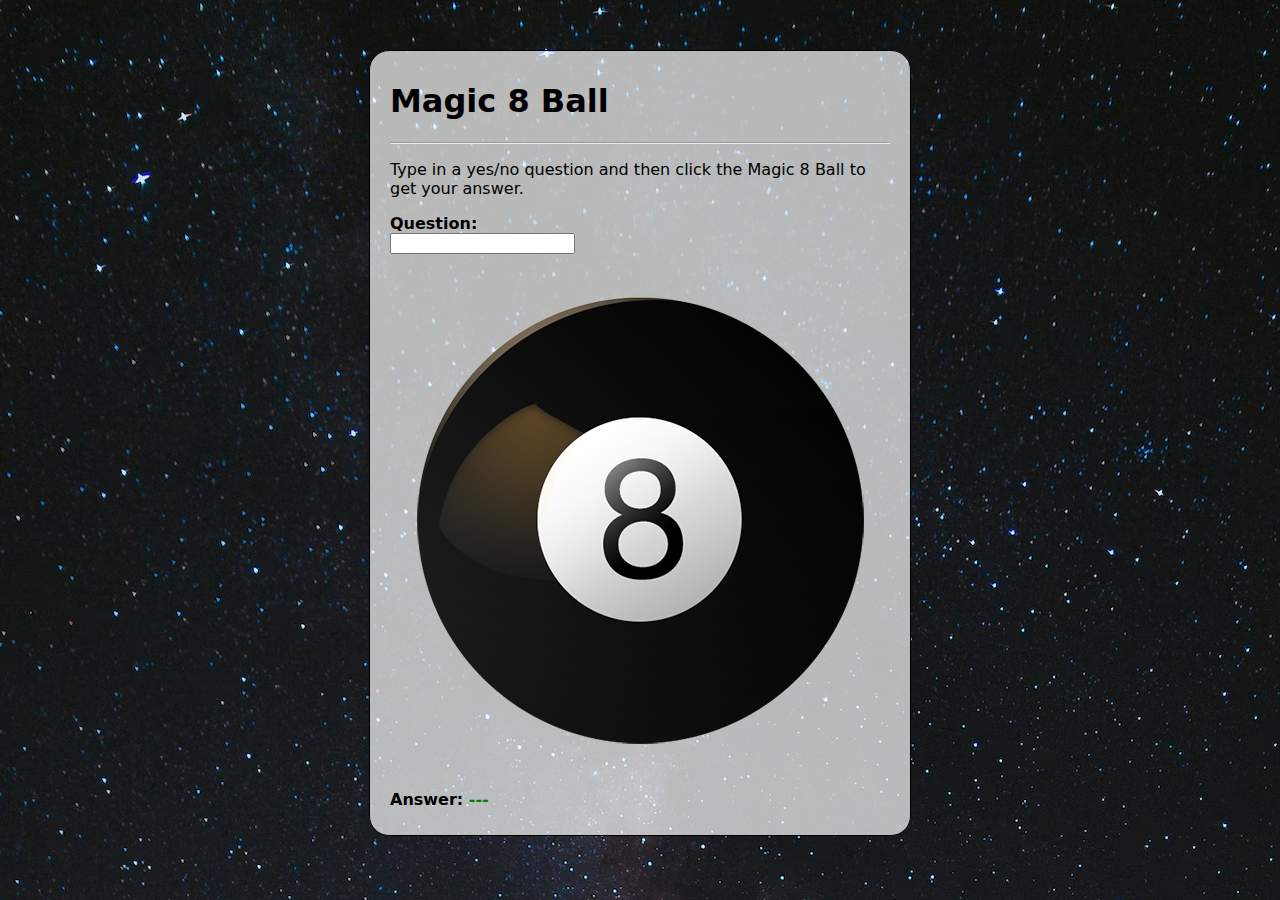
<file: 8-ball/index.html>
<!DOCTYPE html>
<html>
  <head>
    <title>Magic 8 Ball </title>
    <link rel="stylesheet" href="style.css" />
    <script defer src="main.js"></script>
  </head>

  <body>
    <h1>Magic 8 Ball</h1>
    <hr />
    <p>
      Type in a yes/no question and then click the Magic 8 Ball to get your
      answer.
    </p>
    <p>
      <strong>Question:</strong>
      <br />
      <input type="text" id="input" />
    </p>
    <p>
      <img src="img/ball.png" alt="8 Ball" id="8ball" />
    </p>
    <p>
      <strong>
        Answer:
        <span id="output">---</span>
      </strong>
    </p>
  </body>
</html>
</file>
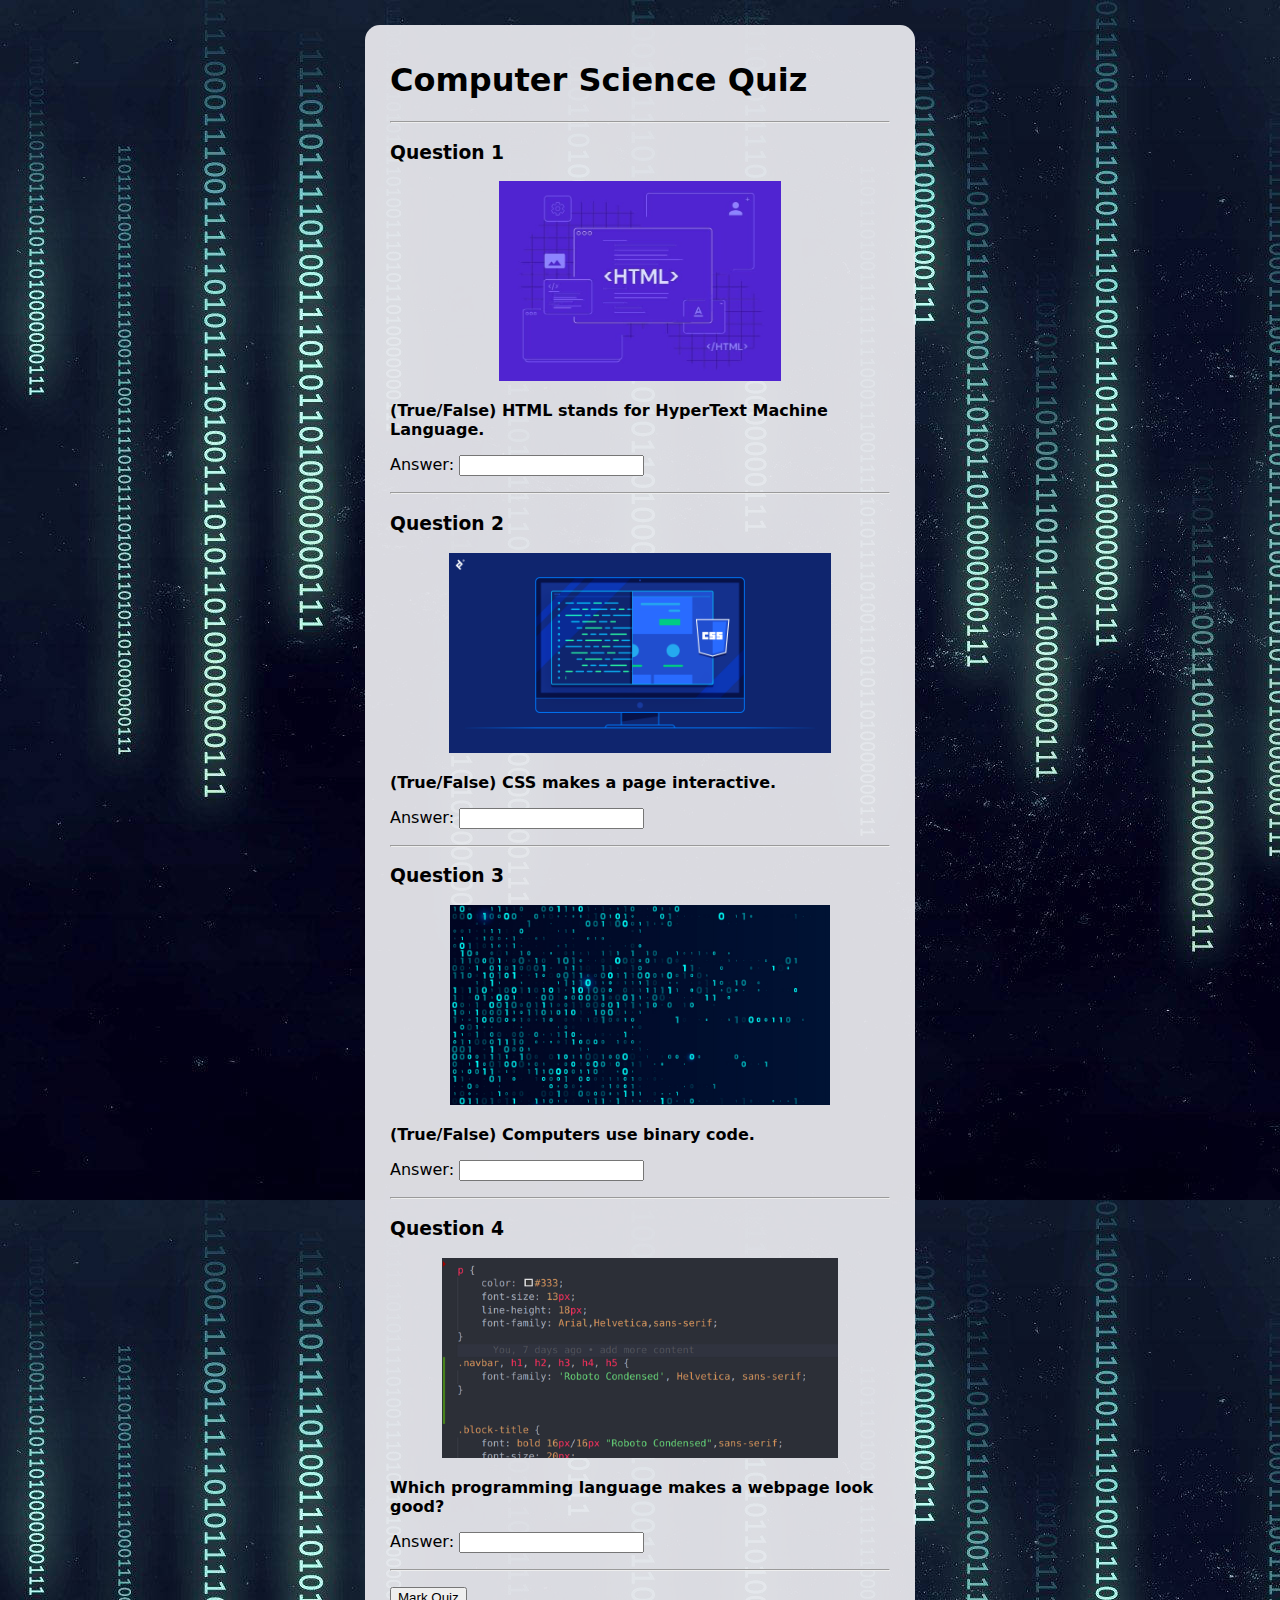
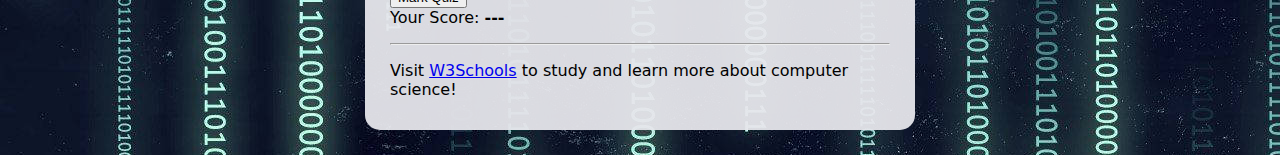
<file: quiz/index.html>
<!DOCTYPE html>
<html>
  <head>
    <title>Computer Science Quiz</title>
    <link rel="stylesheet" href="style.css" />
    <script defer src="main.js"></script>
  </head>

  <body>
    <h1>Computer Science Quiz</h1>
    <hr />

    <h3>Question 1</h3>
    <p id="center"><img src="img/html.jpg" height="200" /></p>
    <p>
      <strong>
        (True/False) HTML stands for HyperText Machine Language.
      </strong>
    </p>
    <p>
      Answer:
      <input type="text" id="q1" />
      <span id="output1"></span>
    </p>
    <hr />

    <h3>Question 2</h3>
    <p id="center"><img src="img/css.png" height="200" /></p>
    <p>
      <strong>(True/False) CSS makes a page interactive.</strong>
    </p>
    <p>
      Answer:
      <input type="text" id="q2" />
      <span id="output2"></span>
    </p>
    <hr />

    <h3>Question 3</h3>
    <p id="center"><img src="img/binary.jpg" height="200" /></p>
    <p>
      <strong>(True/False) Computers use binary code.</strong>
    </p>
    <p>
      Answer:
      <input type="text" id="q3" />
      <span id="output3"></span>
    </p>
    <hr />

    <h3>Question 4</h3>
    <p id="center"><img src="img/css2.png" height="200" /></p>
    <p>
      <strong>Which programming language makes a webpage look good?</strong>
    </p>
    <p>
      Answer:
      <input type="text" id="q4" />
      <span id="output4"></span>
    </p>
    <hr />

    <p>
      <button id="btn">Mark Quiz</button>
      <br />
      Your Score:
      <strong id="output">---</strong>
    </p>
    <hr />
    <p>
      Visit
      <a href="https://w3schools.com/" target="_blank">W3Schools</a>
      to study and learn more about computer science!
    </p>
  </body>
</html>
</file>
<file: 8-ball/style.css>
body {
  width: 500px;
  margin: 25px auto;
  font-family: system-ui, -apple-system, BlinkMacSystemFont, "Segoe UI", Roboto,
    Oxygen, Ubuntu, Cantarell, "Open Sans", "Helvetica Neue", sans-serif;
  border: 1px solid black;
  margin: 50px auto;
  padding: 10px 20px;
  border-radius: 20px;
  background-color: rgba(255, 255, 255, 0.7);
}
html {
  background: url(img/background.avif);
}

span {
  color: green;
}
</file>
<file: quiz/style.css>
body {
  width: 500px;
  margin: 25px auto;
  font-family: system-ui, -apple-system, BlinkMacSystemFont, "Segoe UI", Roboto,
    Oxygen, Ubuntu, Cantarell, "Open Sans", "Helvetica Neue", sans-serif;
  background-color: rgba(230, 230, 235, 0.95);
  padding: 15px 25px;
  border-radius: 15px;
}
html {
  background: url(img/background.jpg);
}

#center {
  text-align: center;
}

span {
  font-weight: bold;
}
</file>
